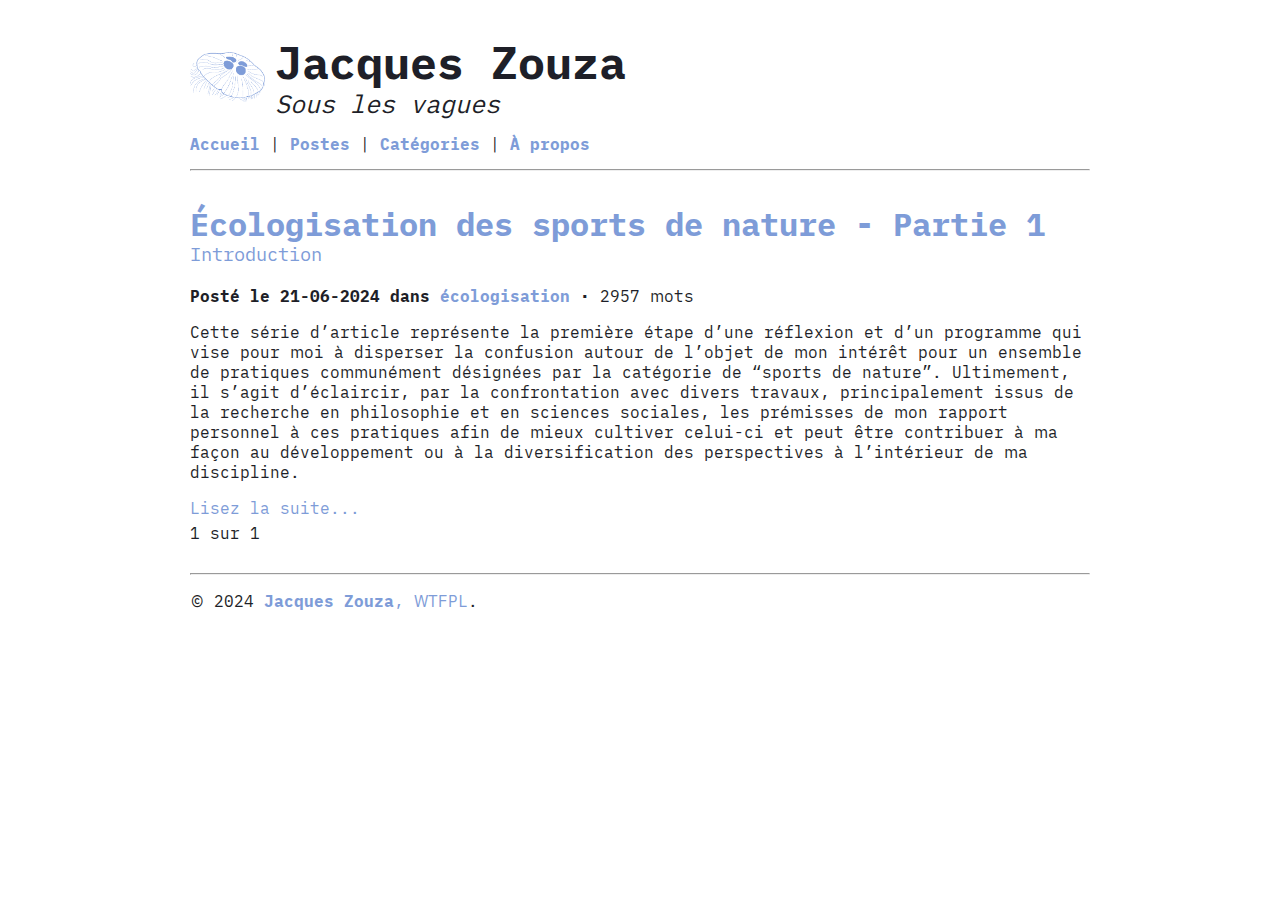
<file: index.html>
<!DOCTYPE html>
<html lang="en">
  <head>
	<meta name="generator" content="Hugo 0.121.2">
  <meta charset="utf-8" />
  <meta name="viewport" content="width=device-width, initial-scale=1" />
  <meta
    name="description"
    content=""
  />
  
    
      <title>Jacques Zouza</title>
    
  
  <link rel="stylesheet" href="/css/reset.css"/>
  <link rel="stylesheet" href="/css/font.css"/>
  <link rel="stylesheet" href="/css/smigle.css"/>
  
  <link rel="apple-touch-icon" sizes="180x180" href="/apple-touch-icon.png">
  <link rel="icon" type="image/png" sizes="32x32" href="/favicon-32x32.png">
  <link rel="icon" type="image/png" sizes="16x16" href="/favicon-16x16.png">
  <link rel="manifest" href="/site.webmanifest">
  <link rel="mask-icon" href="/safari-pinned-tab.svg" color="#5bbad5">
  <meta name="msapplication-TileColor" content="#da532c">
  <meta name="theme-color" content="#ffffff">
</head>

  <body>
    <div id="root">
      <header>
  <div id="brand">
    <a class="icon-link" href="https://zouzizizouza.github.io/">
      <img
        class="icon"
        src="/images/header-logo.png"
      />
    </a>
    <div class="text">
      <a href="https://zouzizizouza.github.io/"><h1>Jacques Zouza</h1></a>
      <h3>Sous les vagues</h3>
    </div>
  </div>
  <nav>
    
      
        
        <a href="/"><b>Accueil</b></a>
      
         | 
        <a href="/postes/"><b>Postes</b></a>
      
         | 
        <a href="/categories/"><b>Catégories</b></a>
      
         | 
        <a href="/%C3%A0-propos/"><b>À propos</b></a>
      
    
  </nav>
  <hr />
</header>

      <div id="content">
        
	<main>
		
		
			<article class="summary">
  <a href="https://zouzizizouza.github.io/postes/ecologisation-des-sports-de-nature-part1/">
    <h1 class="title">Écologisation des sports de nature - Partie 1</h1>
    <h3 class="subtitle">Introduction</h3>
  </a>
  









  


<div class="post-meta">
  <strong>
    <span>Posté le</span>
    <time>21-06-2024</time>
    <span>dans</span>
    
      <a href="/categories/%C3%A9cologisation">écologisation</a>
  </strong>
 <span> • 2957 mots</span>
  
</div>

  <div class="content">
    <p>Cette série d&rsquo;article représente la première étape d&rsquo;une réflexion et d&rsquo;un programme qui vise pour moi à disperser la confusion autour de l&rsquo;objet de mon intérêt pour un ensemble de pratiques communément désignées par la catégorie de &ldquo;sports de nature&rdquo;. Ultimement, il s&rsquo;agit d&rsquo;éclaircir, par la confrontation avec divers travaux, principalement issus de la recherche en philosophie et en sciences sociales, les prémisses de mon rapport personnel à ces pratiques afin de mieux cultiver celui-ci et peut être contribuer à ma façon au développement ou à la diversification des perspectives à l&rsquo;intérieur de ma discipline.</p>
    
      <a href="https://zouzizizouza.github.io/postes/ecologisation-des-sports-de-nature-part1/">Lisez la suite...</a>
    
  </div>
</article>

		
		<div>
  
  1 sur 1
  
</div>

	</main>

      </div>
      <footer>
  <hr />
  
  <p class="copyright">
    © 2024
    <a href="mailto:jacques-zouza@protonmail.com"><strong>Jacques Zouza</strong>,</a>
    <a href="http://www.wtfpl.net/">WTFPL</a>.
  </p>
</footer>

    </div>
  </body>
</html>
</file>
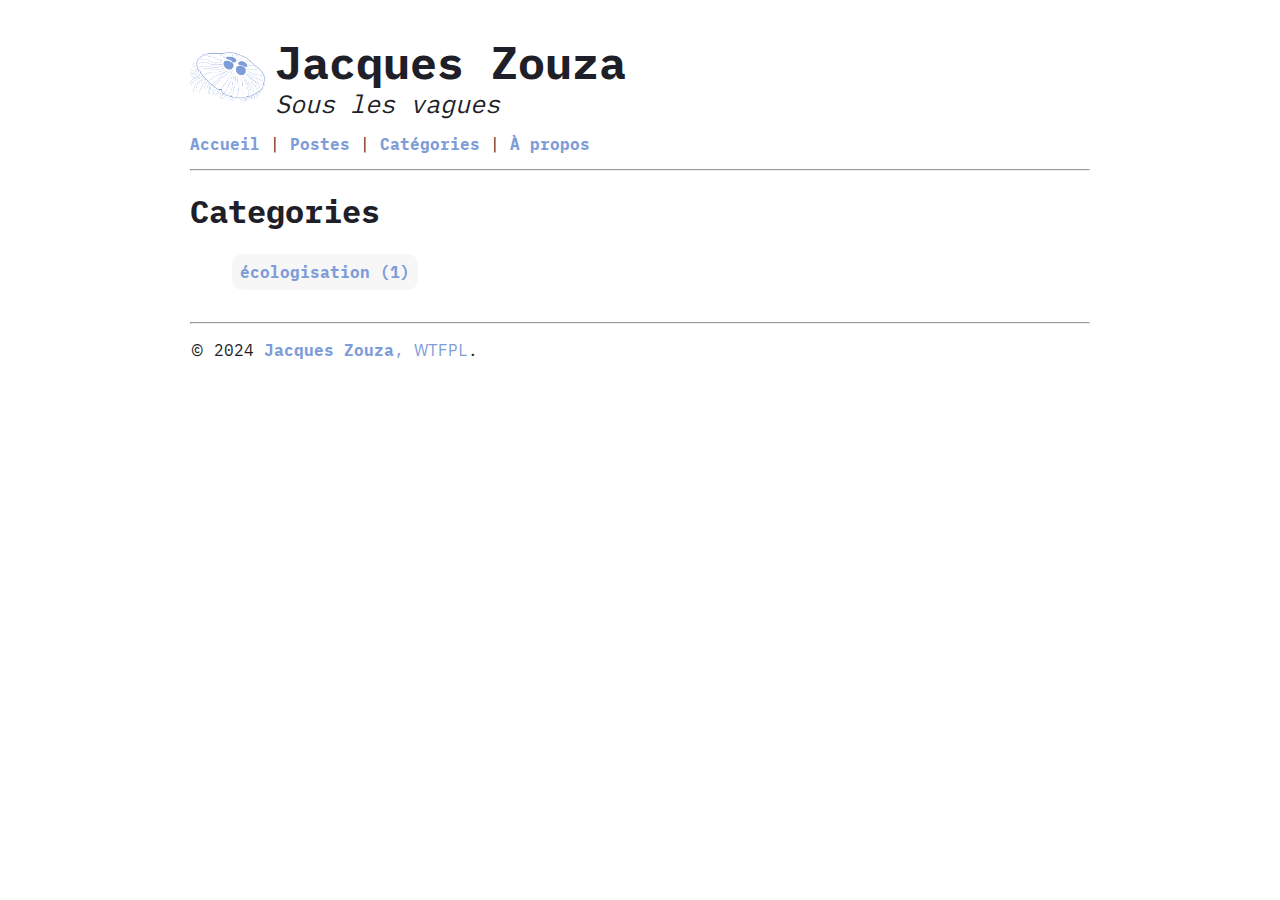
<file: categories/index.html>
<!DOCTYPE html>
<html lang="en">
  <head>
  <meta charset="utf-8" />
  <meta name="viewport" content="width=device-width, initial-scale=1" />
  <meta
    name="description"
    content=""
  />
  
    
      <title>Categories | Jacques Zouza</title>
    
  
  <link rel="stylesheet" href="/css/reset.css"/>
  <link rel="stylesheet" href="/css/font.css"/>
  <link rel="stylesheet" href="/css/smigle.css"/>
  
  <link rel="apple-touch-icon" sizes="180x180" href="/apple-touch-icon.png">
  <link rel="icon" type="image/png" sizes="32x32" href="/favicon-32x32.png">
  <link rel="icon" type="image/png" sizes="16x16" href="/favicon-16x16.png">
  <link rel="manifest" href="/site.webmanifest">
  <link rel="mask-icon" href="/safari-pinned-tab.svg" color="#5bbad5">
  <meta name="msapplication-TileColor" content="#da532c">
  <meta name="theme-color" content="#ffffff">
</head>

  <body>
    <div id="root">
      <header>
  <div id="brand">
    <a class="icon-link" href="https://zouzizizouza.github.io/">
      <img
        class="icon"
        src="/images/header-logo.png"
      />
    </a>
    <div class="text">
      <a href="https://zouzizizouza.github.io/"><h1>Jacques Zouza</h1></a>
      <h3>Sous les vagues</h3>
    </div>
  </div>
  <nav>
    
      
        
        <a href="/"><b>Accueil</b></a>
      
         | 
        <a href="/postes/"><b>Postes</b></a>
      
         | 
        <a href="/categories/"><b>Catégories</b></a>
      
         | 
        <a href="/%C3%A0-propos/"><b>À propos</b></a>
      
    
  </nav>
  <hr />
</header>

      <div id="content">
        
  <main id="terms">
  
<h1>Categories</h1>
<ul id="terms">
  
    
      <li class="term">
        <a
          href="/categories/%C3%A9cologisation"
        >
          <span>écologisation</span>
          <span> (1)</span>
        </a>
      </li>
    
  
</ul>

  </main>

      </div>
      <footer>
  <hr />
  
  <p class="copyright">
    © 2024
    <a href="mailto:jacques-zouza@protonmail.com"><strong>Jacques Zouza</strong>,</a>
    <a href="http://www.wtfpl.net/">WTFPL</a>.
  </p>
</footer>

    </div>
  </body>
</html>
</file>
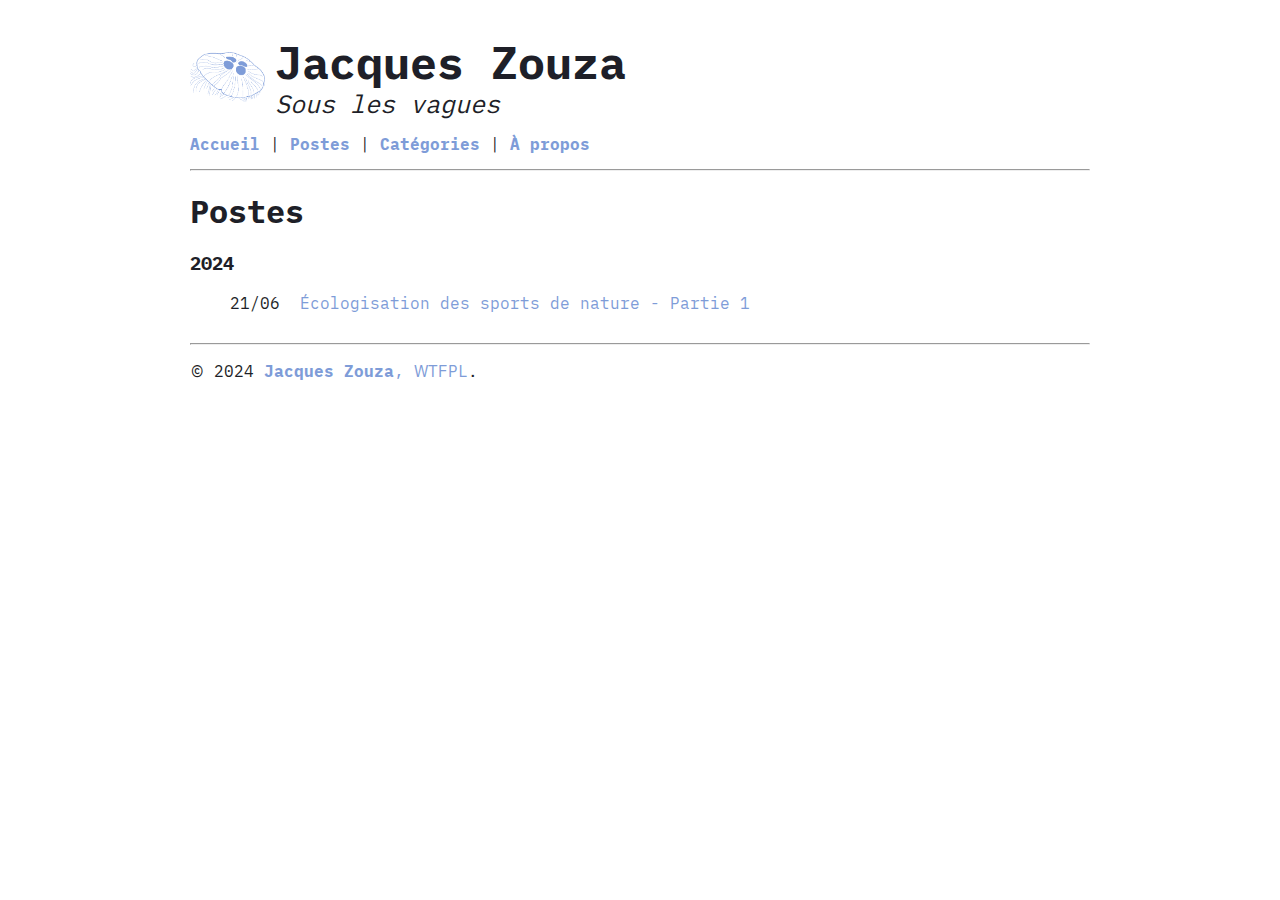
<file: postes/index.html>
<!DOCTYPE html>
<html lang="en">
  <head>
  <meta charset="utf-8" />
  <meta name="viewport" content="width=device-width, initial-scale=1" />
  <meta
    name="description"
    content=""
  />
  
    
      <title>Postes | Jacques Zouza</title>
    
  
  <link rel="stylesheet" href="/css/reset.css"/>
  <link rel="stylesheet" href="/css/font.css"/>
  <link rel="stylesheet" href="/css/smigle.css"/>
  
  <link rel="apple-touch-icon" sizes="180x180" href="/apple-touch-icon.png">
  <link rel="icon" type="image/png" sizes="32x32" href="/favicon-32x32.png">
  <link rel="icon" type="image/png" sizes="16x16" href="/favicon-16x16.png">
  <link rel="manifest" href="/site.webmanifest">
  <link rel="mask-icon" href="/safari-pinned-tab.svg" color="#5bbad5">
  <meta name="msapplication-TileColor" content="#da532c">
  <meta name="theme-color" content="#ffffff">
</head>

  <body>
    <div id="root">
      <header>
  <div id="brand">
    <a class="icon-link" href="https://zouzizizouza.github.io/">
      <img
        class="icon"
        src="/images/header-logo.png"
      />
    </a>
    <div class="text">
      <a href="https://zouzizizouza.github.io/"><h1>Jacques Zouza</h1></a>
      <h3>Sous les vagues</h3>
    </div>
  </div>
  <nav>
    
      
        
        <a href="/"><b>Accueil</b></a>
      
         | 
        <a href="/postes/"><b>Postes</b></a>
      
         | 
        <a href="/categories/"><b>Catégories</b></a>
      
         | 
        <a href="/%C3%A0-propos/"><b>À propos</b></a>
      
    
  </nav>
  <hr />
</header>

      <div id="content">
        
  <main id="archive">
    <h1>Postes</h1>
    
  <h3>2024</h3>
  <ul id="postsByDate">
    
      <li>
        <div class="date">
          21/06
        </div>
        <div class="title">
          <a href="/postes/ecologisation-des-sports-de-nature-part1/">Écologisation des sports de nature - Partie 1</a>
        </div>
      </li>
    
  </ul>


  </main>

      </div>
      <footer>
  <hr />
  
  <p class="copyright">
    © 2024
    <a href="mailto:jacques-zouza@protonmail.com"><strong>Jacques Zouza</strong>,</a>
    <a href="http://www.wtfpl.net/">WTFPL</a>.
  </p>
</footer>

    </div>
  </body>
</html>
</file>
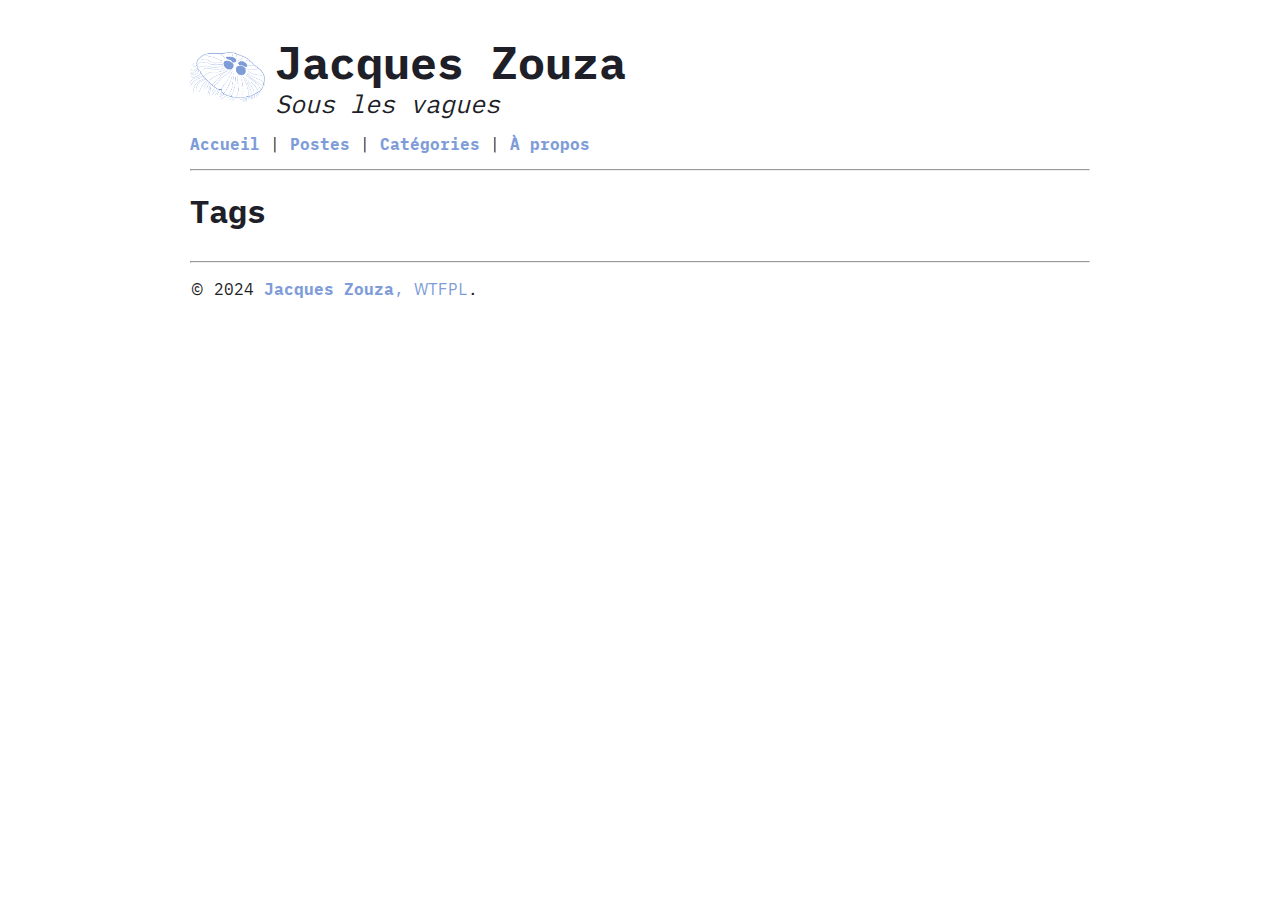
<file: tags/index.html>
<!DOCTYPE html>
<html lang="en">
  <head>
  <meta charset="utf-8" />
  <meta name="viewport" content="width=device-width, initial-scale=1" />
  <meta
    name="description"
    content=""
  />
  
    
      <title>Tags | Jacques Zouza</title>
    
  
  <link rel="stylesheet" href="/css/reset.css"/>
  <link rel="stylesheet" href="/css/font.css"/>
  <link rel="stylesheet" href="/css/smigle.css"/>
  
  <link rel="apple-touch-icon" sizes="180x180" href="/apple-touch-icon.png">
  <link rel="icon" type="image/png" sizes="32x32" href="/favicon-32x32.png">
  <link rel="icon" type="image/png" sizes="16x16" href="/favicon-16x16.png">
  <link rel="manifest" href="/site.webmanifest">
  <link rel="mask-icon" href="/safari-pinned-tab.svg" color="#5bbad5">
  <meta name="msapplication-TileColor" content="#da532c">
  <meta name="theme-color" content="#ffffff">
</head>

  <body>
    <div id="root">
      <header>
  <div id="brand">
    <a class="icon-link" href="https://zouzizizouza.github.io/">
      <img
        class="icon"
        src="/images/header-logo.png"
      />
    </a>
    <div class="text">
      <a href="https://zouzizizouza.github.io/"><h1>Jacques Zouza</h1></a>
      <h3>Sous les vagues</h3>
    </div>
  </div>
  <nav>
    
      
        
        <a href="/"><b>Accueil</b></a>
      
         | 
        <a href="/postes/"><b>Postes</b></a>
      
         | 
        <a href="/categories/"><b>Catégories</b></a>
      
         | 
        <a href="/%C3%A0-propos/"><b>À propos</b></a>
      
    
  </nav>
  <hr />
</header>

      <div id="content">
        
  <main id="terms">
  
<h1>Tags</h1>
<ul id="terms">
  
</ul>

  </main>

      </div>
      <footer>
  <hr />
  
  <p class="copyright">
    © 2024
    <a href="mailto:jacques-zouza@protonmail.com"><strong>Jacques Zouza</strong>,</a>
    <a href="http://www.wtfpl.net/">WTFPL</a>.
  </p>
</footer>

    </div>
  </body>
</html>
</file>
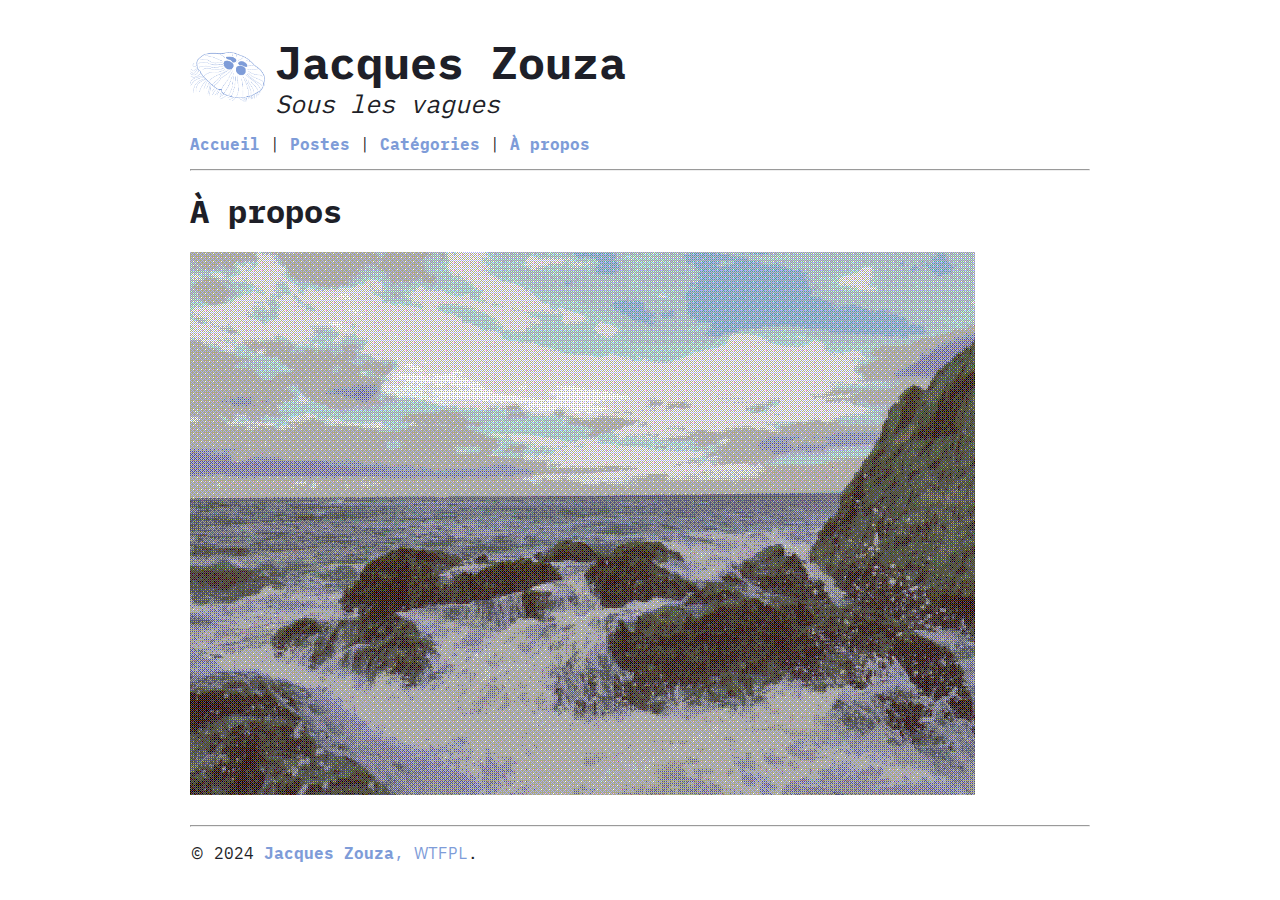
<file: à-propos/index.html>
<!DOCTYPE html>
<html lang="en">
  <head>
  <meta charset="utf-8" />
  <meta name="viewport" content="width=device-width, initial-scale=1" />
  <meta
    name="description"
    content=""
  />
  
    
      <title>À propos | Jacques Zouza</title>
    
  
  <link rel="stylesheet" href="/css/reset.css"/>
  <link rel="stylesheet" href="/css/font.css"/>
  <link rel="stylesheet" href="/css/smigle.css"/>
  
  <link rel="apple-touch-icon" sizes="180x180" href="/apple-touch-icon.png">
  <link rel="icon" type="image/png" sizes="32x32" href="/favicon-32x32.png">
  <link rel="icon" type="image/png" sizes="16x16" href="/favicon-16x16.png">
  <link rel="manifest" href="/site.webmanifest">
  <link rel="mask-icon" href="/safari-pinned-tab.svg" color="#5bbad5">
  <meta name="msapplication-TileColor" content="#da532c">
  <meta name="theme-color" content="#ffffff">
</head>

  <body>
    <div id="root">
      <header>
  <div id="brand">
    <a class="icon-link" href="https://zouzizizouza.github.io/">
      <img
        class="icon"
        src="/images/header-logo.png"
      />
    </a>
    <div class="text">
      <a href="https://zouzizizouza.github.io/"><h1>Jacques Zouza</h1></a>
      <h3>Sous les vagues</h3>
    </div>
  </div>
  <nav>
    
      
        
        <a href="/"><b>Accueil</b></a>
      
         | 
        <a href="/postes/"><b>Postes</b></a>
      
         | 
        <a href="/categories/"><b>Catégories</b></a>
      
         | 
        <a href="/%C3%A0-propos/"><b>À propos</b></a>
      
    
  </nav>
  <hr />
</header>

      <div id="content">
        
	<main>
    <h1>À propos</h1>
    <figure><img src="/postes/img/sea.jpg"/>
</figure>


	</main>

      </div>
      <footer>
  <hr />
  
  <p class="copyright">
    © 2024
    <a href="mailto:jacques-zouza@protonmail.com"><strong>Jacques Zouza</strong>,</a>
    <a href="http://www.wtfpl.net/">WTFPL</a>.
  </p>
</footer>

    </div>
  </body>
</html>
</file>
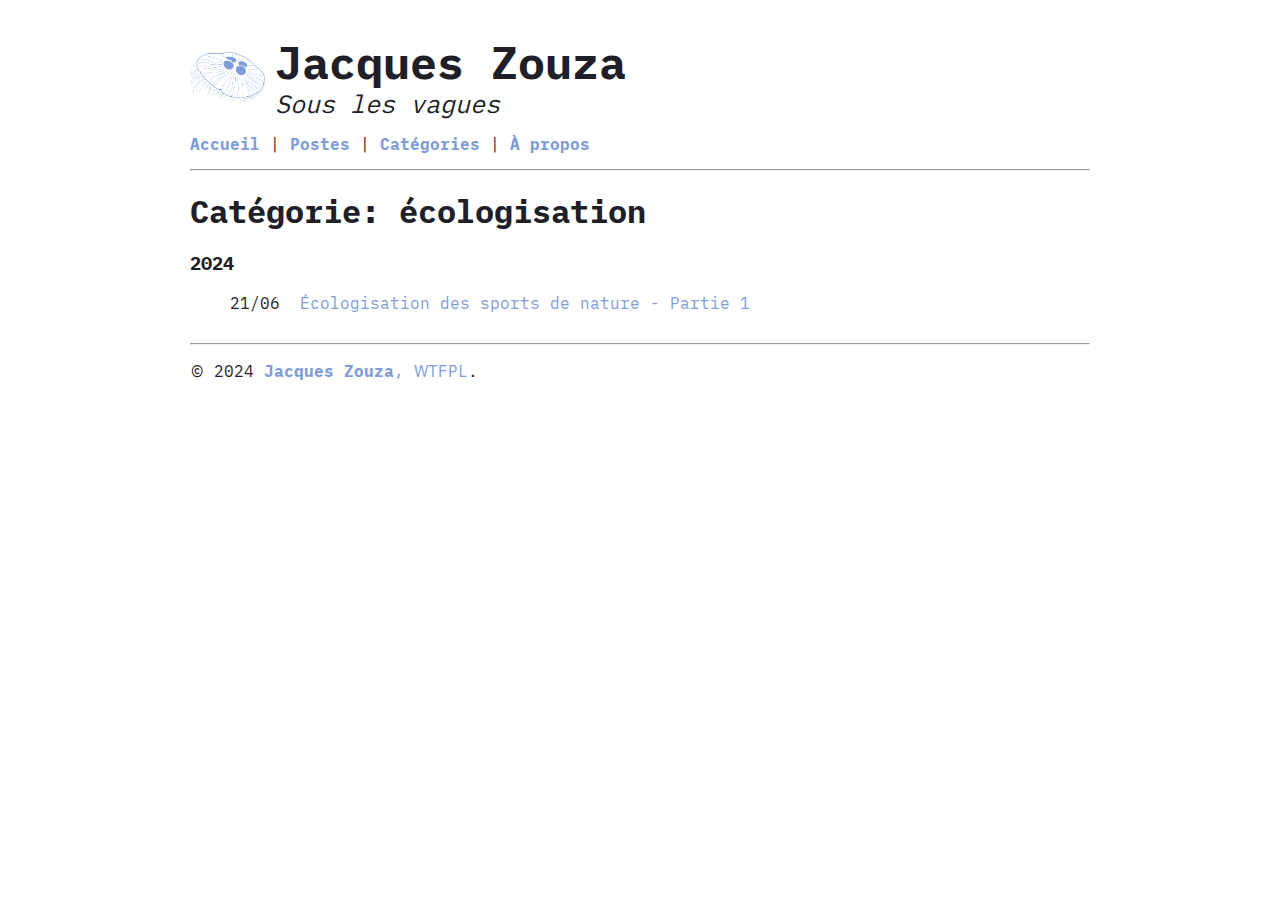
<file: categories/écologisation/index.html>
<!DOCTYPE html>
<html lang="en">
  <head>
  <meta charset="utf-8" />
  <meta name="viewport" content="width=device-width, initial-scale=1" />
  <meta
    name="description"
    content=""
  />
  
    
      <title>écologisation | Jacques Zouza</title>
    
  
  <link rel="stylesheet" href="/css/reset.css"/>
  <link rel="stylesheet" href="/css/font.css"/>
  <link rel="stylesheet" href="/css/smigle.css"/>
  
  <link rel="apple-touch-icon" sizes="180x180" href="/apple-touch-icon.png">
  <link rel="icon" type="image/png" sizes="32x32" href="/favicon-32x32.png">
  <link rel="icon" type="image/png" sizes="16x16" href="/favicon-16x16.png">
  <link rel="manifest" href="/site.webmanifest">
  <link rel="mask-icon" href="/safari-pinned-tab.svg" color="#5bbad5">
  <meta name="msapplication-TileColor" content="#da532c">
  <meta name="theme-color" content="#ffffff">
</head>

  <body>
    <div id="root">
      <header>
  <div id="brand">
    <a class="icon-link" href="https://zouzizizouza.github.io/">
      <img
        class="icon"
        src="/images/header-logo.png"
      />
    </a>
    <div class="text">
      <a href="https://zouzizizouza.github.io/"><h1>Jacques Zouza</h1></a>
      <h3>Sous les vagues</h3>
    </div>
  </div>
  <nav>
    
      
        
        <a href="/"><b>Accueil</b></a>
      
         | 
        <a href="/postes/"><b>Postes</b></a>
      
         | 
        <a href="/categories/"><b>Catégories</b></a>
      
         | 
        <a href="/%C3%A0-propos/"><b>À propos</b></a>
      
    
  </nav>
  <hr />
</header>

      <div id="content">
        
  <main id="categories">
    <h1>Catégorie: écologisation</h1>
    
  <h3>2024</h3>
  <ul id="postsByDate">
    
      <li>
        <div class="date">
          21/06
        </div>
        <div class="title">
          <a href="/postes/ecologisation-des-sports-de-nature-part1/">Écologisation des sports de nature - Partie 1</a>
        </div>
      </li>
    
  </ul>


  </main>

      </div>
      <footer>
  <hr />
  
  <p class="copyright">
    © 2024
    <a href="mailto:jacques-zouza@protonmail.com"><strong>Jacques Zouza</strong>,</a>
    <a href="http://www.wtfpl.net/">WTFPL</a>.
  </p>
</footer>

    </div>
  </body>
</html>
</file>
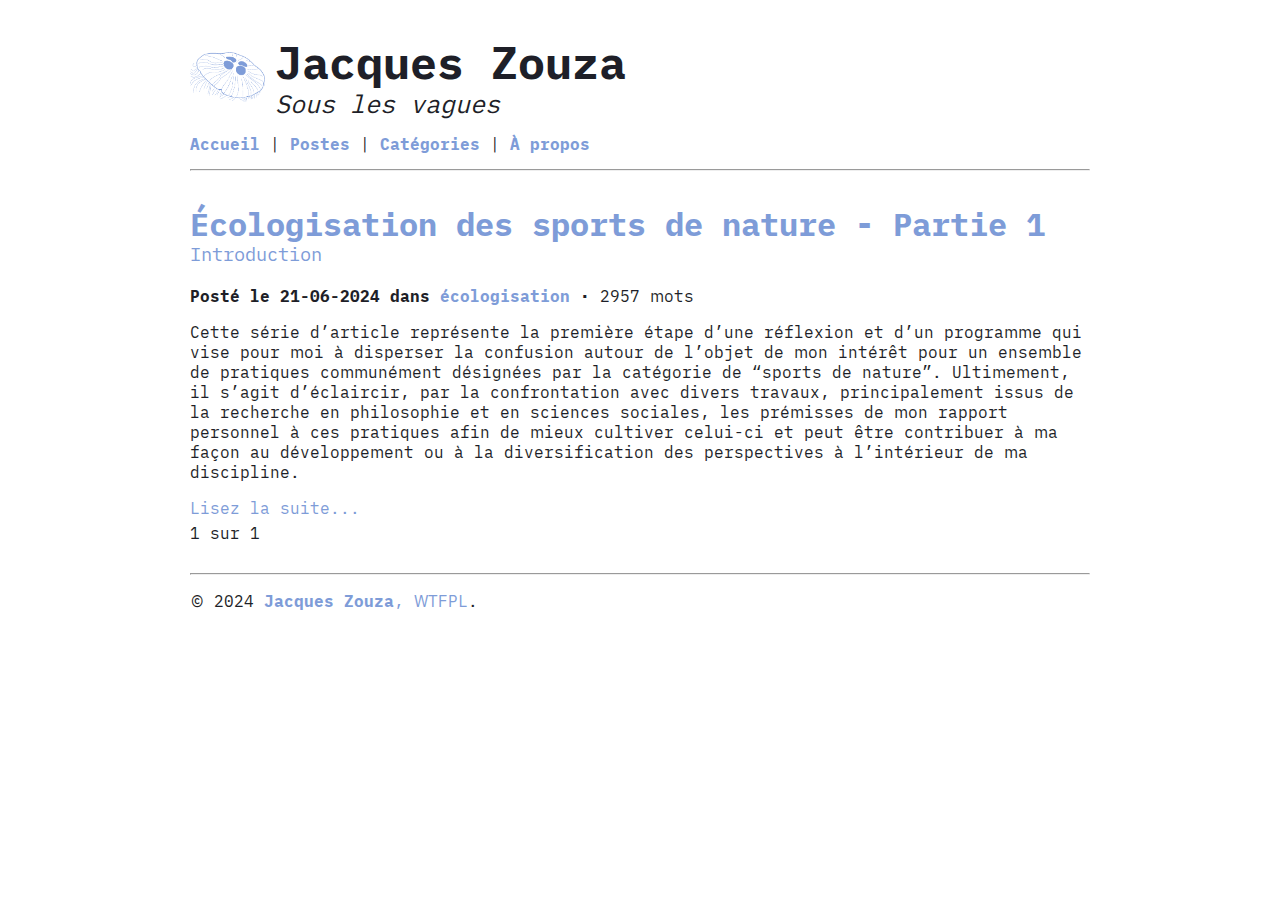
<file: page/1/index.html>
<!DOCTYPE html>
<html lang="fr">
  <head>
    <title>https://zouzizizouza.github.io/</title>
    <link rel="canonical" href="https://zouzizizouza.github.io/">
    <meta name="robots" content="noindex">
    <meta charset="utf-8">
    <meta http-equiv="refresh" content="0; url=https://zouzizizouza.github.io/">
  </head>
</html>
</file>
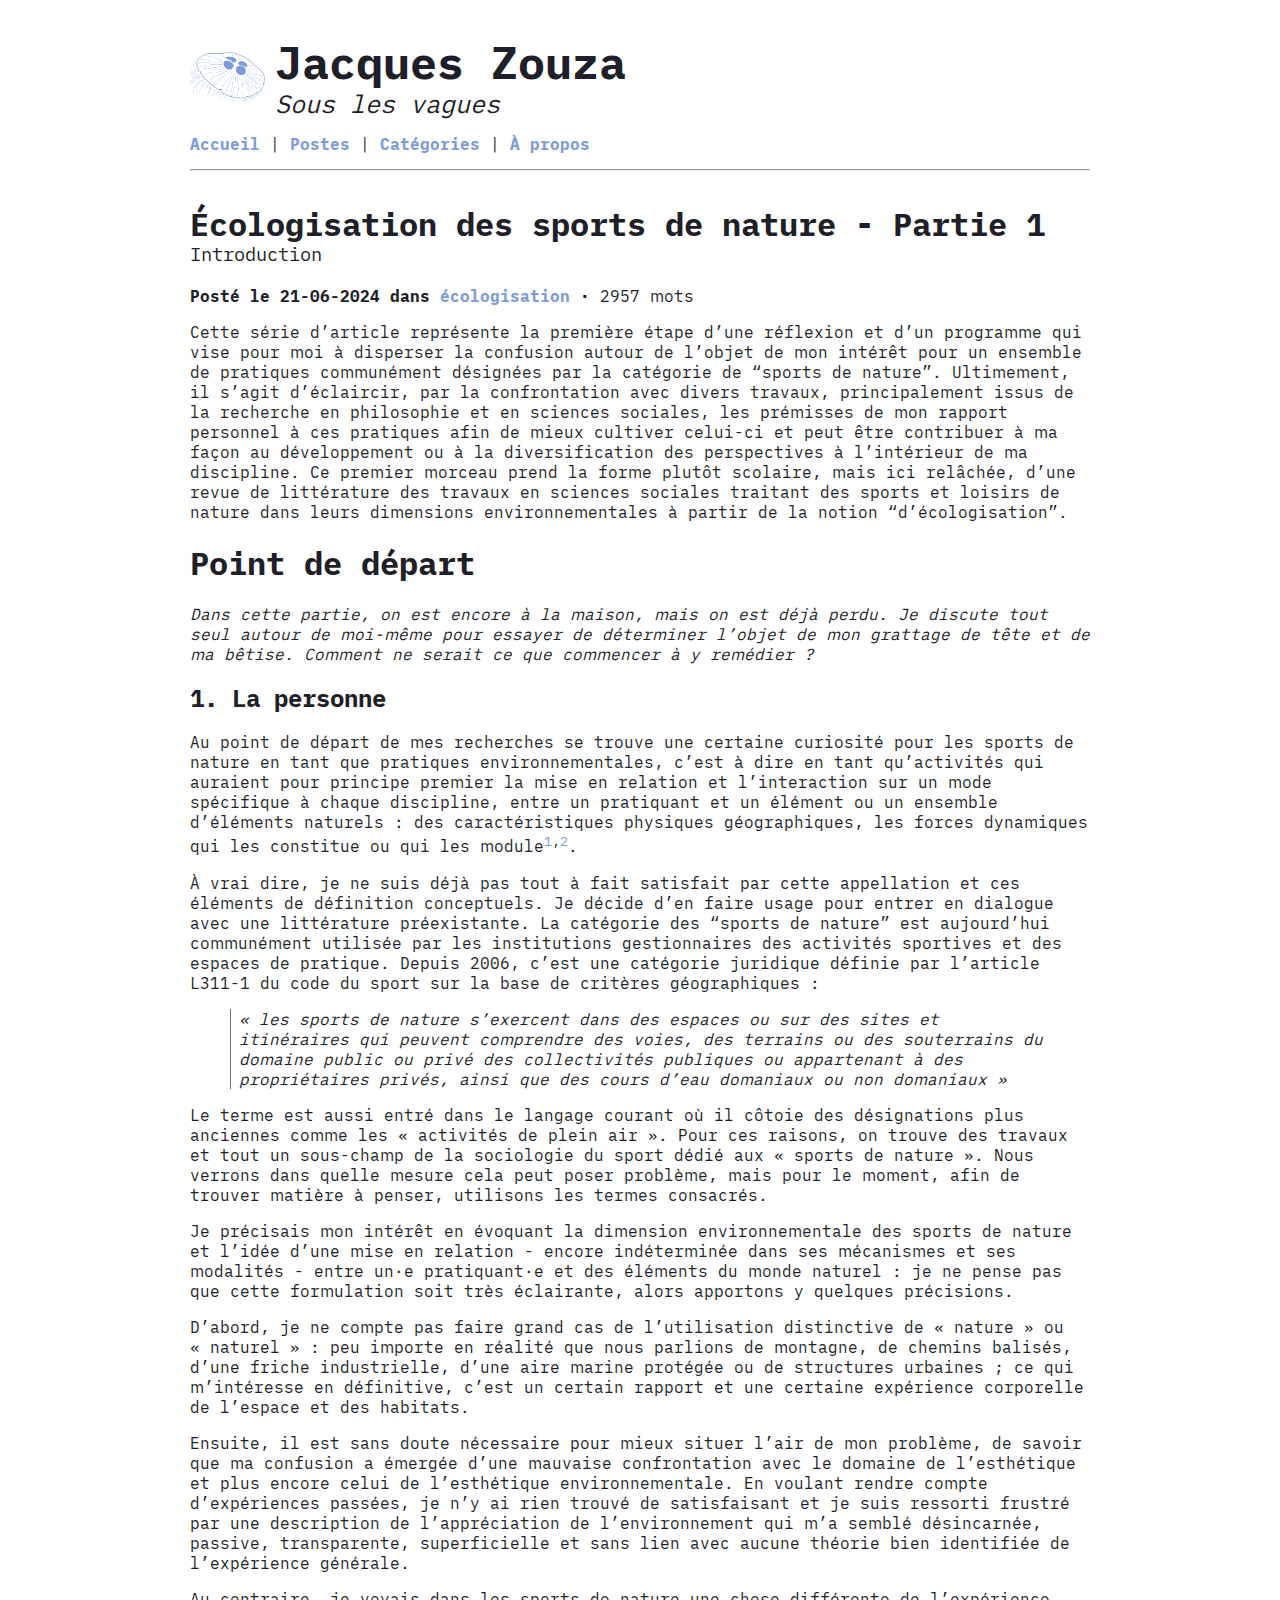
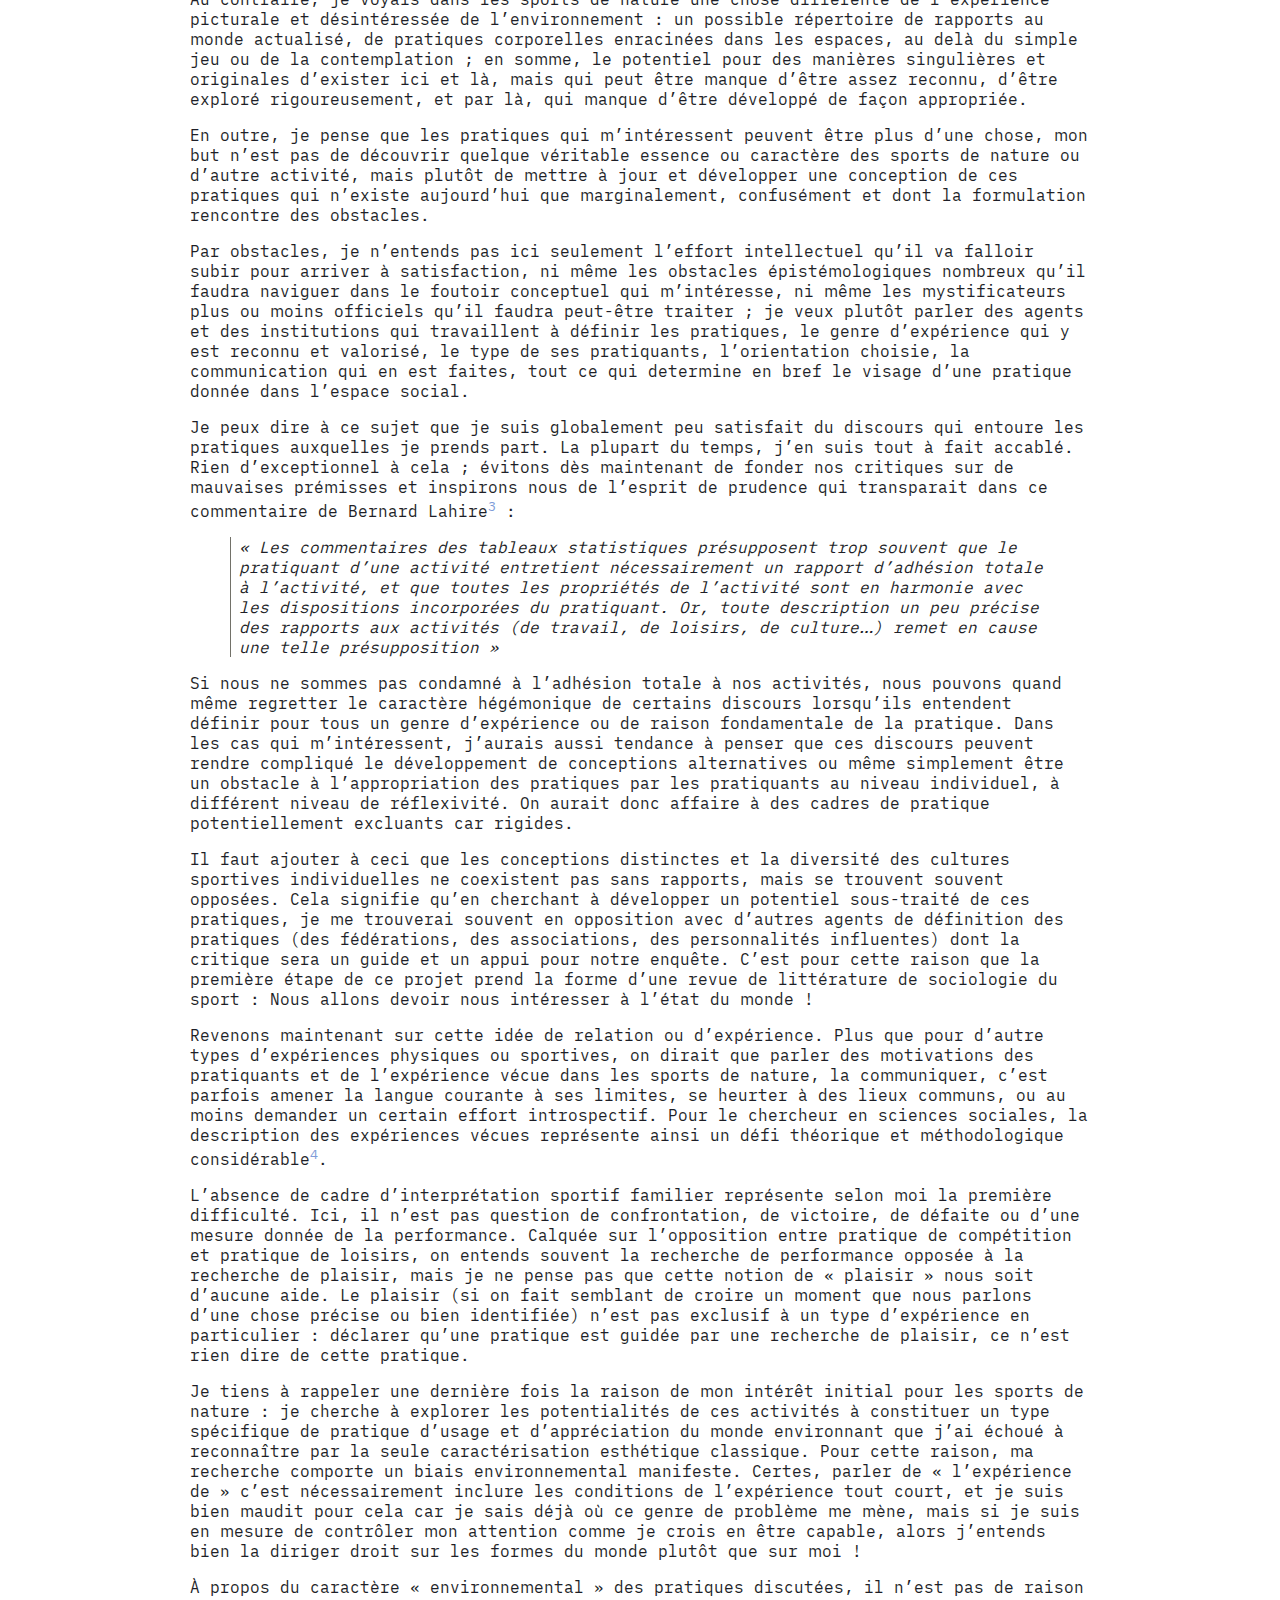
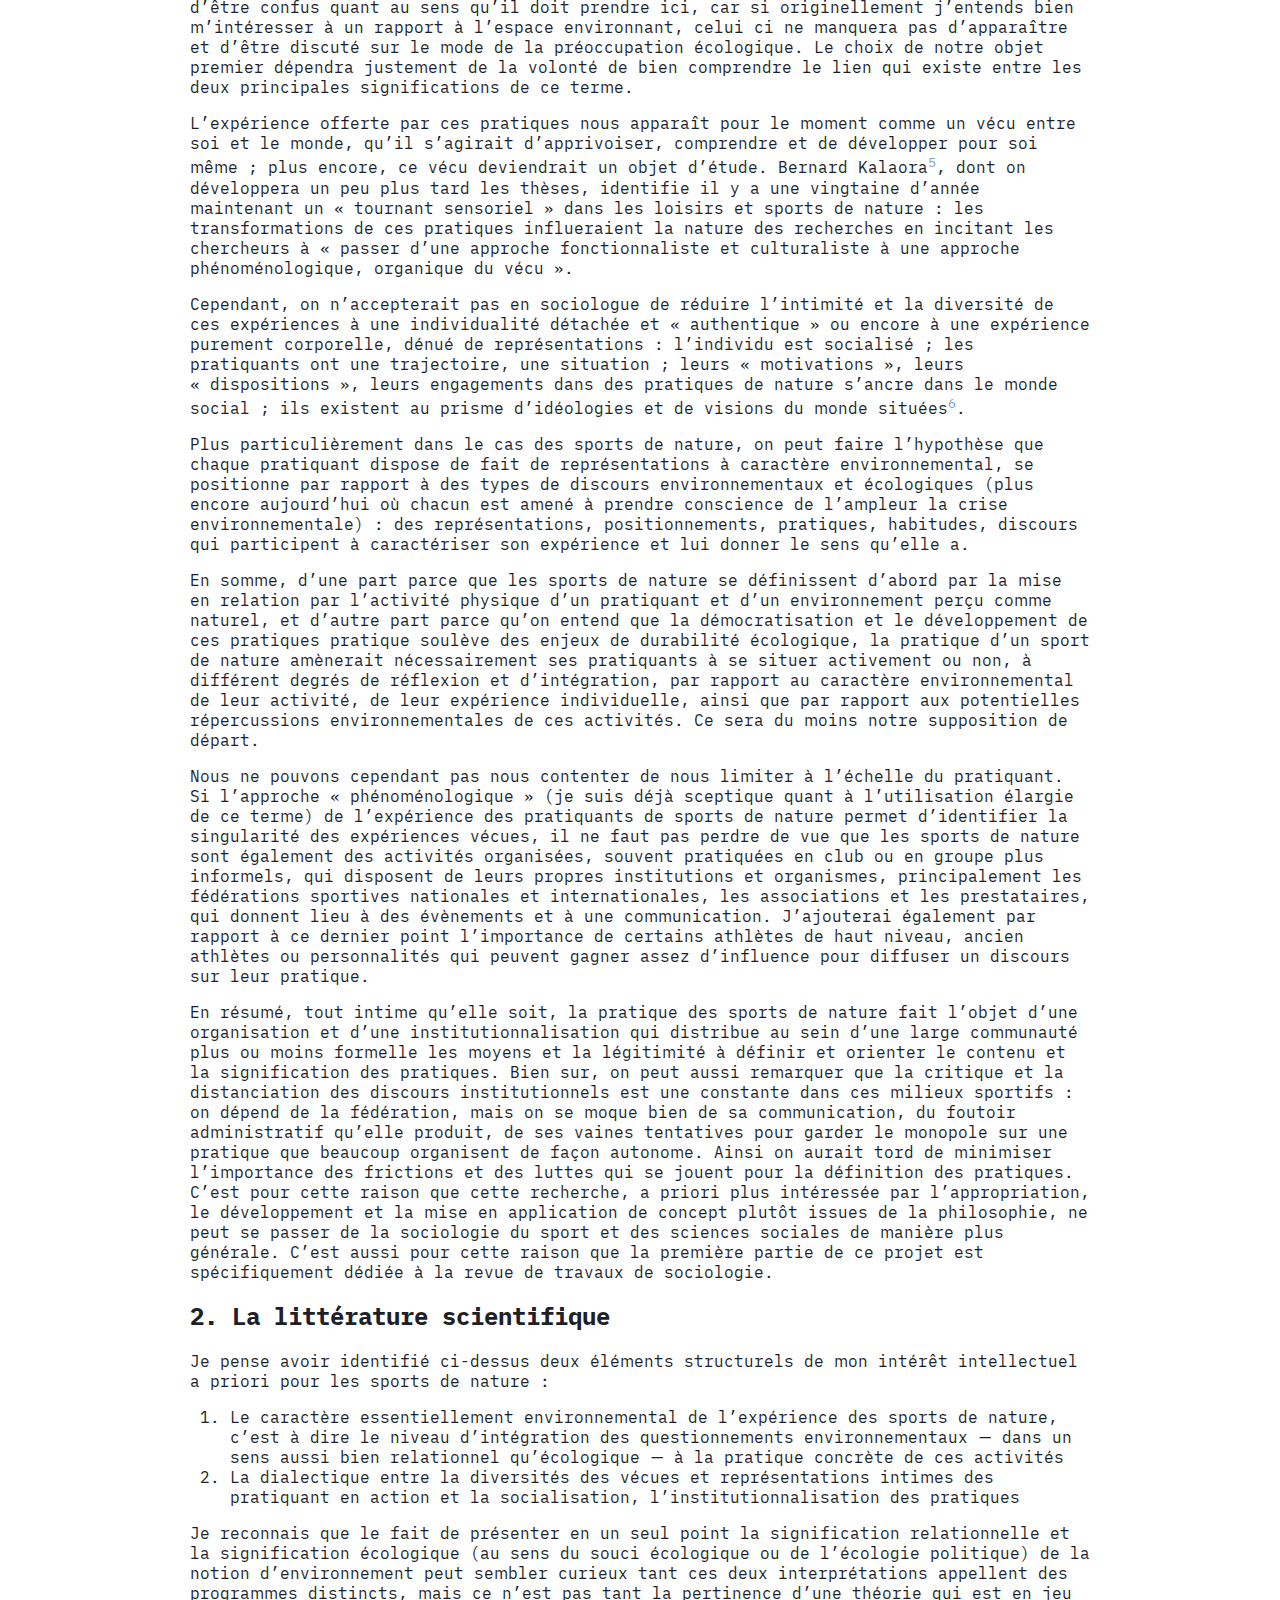
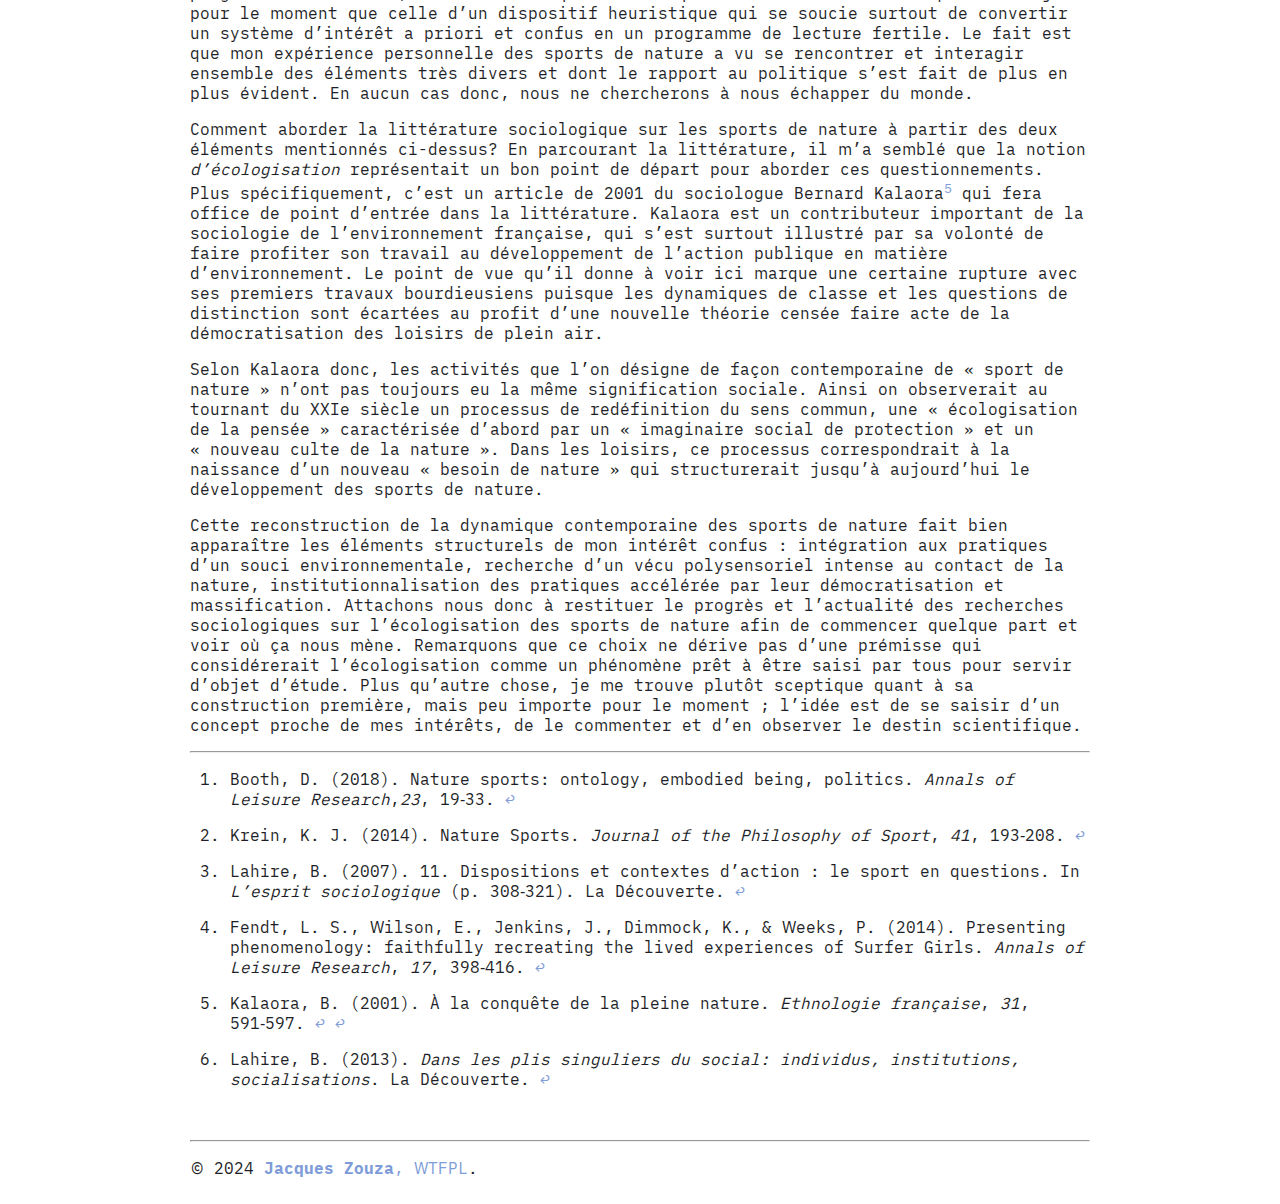
<file: postes/ecologisation-des-sports-de-nature-part1/index.html>
<!DOCTYPE html>
<html lang="en">
  <head>
  <meta charset="utf-8" />
  <meta name="viewport" content="width=device-width, initial-scale=1" />
  <meta
    name="description"
    content=""
  />
  
    
      <title>Écologisation des sports de nature - Partie 1 | Jacques Zouza</title>
    
  
  <link rel="stylesheet" href="/css/reset.css"/>
  <link rel="stylesheet" href="/css/font.css"/>
  <link rel="stylesheet" href="/css/smigle.css"/>
  
  <link rel="apple-touch-icon" sizes="180x180" href="/apple-touch-icon.png">
  <link rel="icon" type="image/png" sizes="32x32" href="/favicon-32x32.png">
  <link rel="icon" type="image/png" sizes="16x16" href="/favicon-16x16.png">
  <link rel="manifest" href="/site.webmanifest">
  <link rel="mask-icon" href="/safari-pinned-tab.svg" color="#5bbad5">
  <meta name="msapplication-TileColor" content="#da532c">
  <meta name="theme-color" content="#ffffff">
</head>

  <body>
    <div id="root">
      <header>
  <div id="brand">
    <a class="icon-link" href="https://zouzizizouza.github.io/">
      <img
        class="icon"
        src="/images/header-logo.png"
      />
    </a>
    <div class="text">
      <a href="https://zouzizizouza.github.io/"><h1>Jacques Zouza</h1></a>
      <h3>Sous les vagues</h3>
    </div>
  </div>
  <nav>
    
      
        
        <a href="/"><b>Accueil</b></a>
      
         | 
        <a href="/postes/"><b>Postes</b></a>
      
         | 
        <a href="/categories/"><b>Catégories</b></a>
      
         | 
        <a href="/%C3%A0-propos/"><b>À propos</b></a>
      
    
  </nav>
  <hr />
</header>

      <div id="content">
        
  <main>
    <article>
      <h1 class="title">Écologisation des sports de nature - Partie 1</h1>
      <h3 class="subtitle">Introduction</h3>
      <div class="post-meta">
  <strong>
    <span>Posté le</span>
    <time>21-06-2024</time>
    <span>dans</span>
    
      <a href="/categories/%C3%A9cologisation">écologisation</a>
  </strong>
  <span> • 2957 mots</span>
  
  
</div>

      <div class="content"><p>Cette série d&rsquo;article représente la première étape d&rsquo;une réflexion et d&rsquo;un programme qui vise pour moi à disperser la confusion autour de l&rsquo;objet de mon intérêt pour un ensemble de pratiques communément désignées par la catégorie de &ldquo;sports de nature&rdquo;. Ultimement, il s&rsquo;agit d&rsquo;éclaircir, par la confrontation avec divers travaux, principalement issus de la recherche en philosophie et en sciences sociales, les prémisses de mon rapport personnel à ces pratiques afin de mieux cultiver celui-ci et peut être contribuer à ma façon au développement ou à la diversification des perspectives à l&rsquo;intérieur de ma discipline. Ce premier morceau prend la forme plutôt scolaire, mais ici relâchée, d&rsquo;une revue de littérature des travaux en sciences sociales traitant des sports et loisirs de nature dans leurs dimensions environnementales à partir de la notion &ldquo;d&rsquo;écologisation&rdquo;.</p>
<h1 id="point-de-départ">Point de départ</h1>
<p><em>Dans cette partie, on est encore à la maison, mais on est déjà perdu. Je discute tout seul autour de moi-même pour essayer de déterminer l&rsquo;objet de mon grattage de tête et de ma bêtise. Comment ne serait ce que commencer à y remédier ?</em></p>
<h2 id="1-la-personne">1. La personne</h2>
<p>Au point de départ de mes recherches se trouve une certaine curiosité pour les sports de nature en tant que pratiques environnementales, c’est à dire en tant qu’activités qui auraient pour principe premier la mise en relation et l&rsquo;interaction sur un mode spécifique à chaque discipline, entre un pratiquant et un élément ou un ensemble d’éléments naturels : des caractéristiques physiques géographiques, les forces dynamiques qui les constitue ou qui les module<sup id="fnref:1"><a href="#fn:1" class="footnote-ref" role="doc-noteref">1</a></sup><sup>,</sup><sup id="fnref:2"><a href="#fn:2" class="footnote-ref" role="doc-noteref">2</a></sup>.</p>
<p>À vrai dire, je ne suis déjà pas tout à fait satisfait par cette appellation et ces éléments de définition conceptuels. Je décide d&rsquo;en faire usage pour entrer en dialogue avec une littérature préexistante. La catégorie des &ldquo;sports de nature&rdquo; est aujourd&rsquo;hui communément utilisée par les institutions gestionnaires des activités sportives et des espaces de pratique. Depuis 2006, c&rsquo;est une catégorie juridique définie par l&rsquo;article L311-1 du code du sport sur la base de critères géographiques :</p>
<blockquote>
<p>« les sports de nature s’exercent dans des espaces ou sur des sites et itinéraires qui peuvent comprendre des voies, des terrains ou des souterrains du domaine public ou privé des collectivités publiques ou appartenant à des propriétaires privés, ainsi que des cours d’eau domaniaux ou non domaniaux »</p>
</blockquote>
<p>Le terme est aussi entré dans le langage courant où il côtoie des désignations plus anciennes comme les « activités de plein air ». Pour ces raisons, on trouve des travaux et tout un sous-champ de la sociologie du sport dédié aux « sports de nature ». Nous verrons dans quelle mesure cela peut poser problème, mais pour le moment, afin de trouver matière à penser, utilisons les termes consacrés.</p>
<p>Je précisais mon intérêt en évoquant la dimension environnementale des sports de nature et l&rsquo;idée d&rsquo;une mise en relation - encore indéterminée dans ses mécanismes et ses modalités - entre un·e pratiquant·e et des éléments du monde naturel : je ne pense pas que cette formulation soit très éclairante, alors apportons y quelques précisions.</p>
<p>D&rsquo;abord, je ne compte pas faire grand cas de l&rsquo;utilisation distinctive de « nature » ou « naturel » : peu importe en réalité que nous parlions de montagne, de chemins balisés, d&rsquo;une friche industrielle, d&rsquo;une aire marine protégée ou de structures urbaines ; ce qui m&rsquo;intéresse en définitive, c&rsquo;est un certain rapport et une certaine expérience corporelle de l&rsquo;espace et des habitats.</p>
<p>Ensuite, il est sans doute nécessaire pour mieux situer l&rsquo;air de mon problème, de savoir que ma confusion a émergée d&rsquo;une mauvaise confrontation avec le domaine de l&rsquo;esthétique et plus encore celui de l&rsquo;esthétique environnementale. En voulant rendre compte d&rsquo;expériences passées, je n&rsquo;y ai rien trouvé de satisfaisant et je suis ressorti frustré par une description de l&rsquo;appréciation de l&rsquo;environnement qui m&rsquo;a semblé désincarnée, passive, transparente, superficielle et sans lien avec aucune théorie bien identifiée de l&rsquo;expérience générale.</p>
<p>Au contraire, je voyais dans les sports de nature une chose différente de l&rsquo;expérience picturale et désintéressée de l&rsquo;environnement : un possible répertoire de rapports au monde actualisé, de pratiques corporelles enracinées dans les espaces, au delà du simple jeu ou de la contemplation ; en somme, le potentiel pour des manières singulières et originales d&rsquo;exister ici et là, mais qui peut être manque d&rsquo;être assez reconnu, d&rsquo;être exploré rigoureusement, et par là, qui manque d&rsquo;être développé de façon appropriée.</p>
<p>En outre, je pense que les pratiques qui m&rsquo;intéressent peuvent être plus d&rsquo;une chose, mon but n&rsquo;est pas de découvrir quelque véritable essence ou caractère des sports de nature ou d&rsquo;autre activité, mais plutôt de mettre à jour et développer une conception de ces pratiques qui n&rsquo;existe aujourd&rsquo;hui que marginalement, confusément et dont la formulation rencontre des obstacles.</p>
<p>Par obstacles, je n&rsquo;entends pas ici seulement l&rsquo;effort intellectuel qu&rsquo;il va falloir subir pour arriver à satisfaction, ni même les obstacles épistémologiques nombreux qu&rsquo;il faudra naviguer dans le foutoir conceptuel qui m&rsquo;intéresse, ni même les mystificateurs plus ou moins officiels qu&rsquo;il faudra peut-être traiter ; je veux plutôt parler des agents et des institutions qui travaillent à définir les pratiques, le genre d&rsquo;expérience qui y est reconnu et valorisé, le type de ses pratiquants, l&rsquo;orientation choisie, la communication qui en est faites, tout ce qui determine en bref le visage d&rsquo;une pratique donnée dans l&rsquo;espace social.</p>
<p>Je peux dire à ce sujet que je suis globalement peu satisfait du discours qui entoure les pratiques auxquelles je prends part. La plupart du temps, j&rsquo;en suis tout à fait accablé. Rien d&rsquo;exceptionnel à cela ; évitons dès maintenant de fonder nos critiques sur de mauvaises prémisses et inspirons nous de l&rsquo;esprit de prudence qui transparait dans ce commentaire de Bernard Lahire<sup id="fnref:3"><a href="#fn:3" class="footnote-ref" role="doc-noteref">3</a></sup> :</p>
<blockquote>
<p>« Les commentaires des tableaux statistiques présupposent trop souvent que le pratiquant d&rsquo;une activité entretient nécessairement un rapport d&rsquo;adhésion totale à l&rsquo;activité, et que toutes les propriétés de l&rsquo;activité sont en harmonie avec les dispositions incorporées du pratiquant. Or, toute description un peu précise des rapports aux activités (de travail, de loisirs, de culture…) remet en cause une telle présupposition »</p>
</blockquote>
<p>Si nous ne sommes pas condamné à l&rsquo;adhésion totale à nos activités, nous pouvons quand même regretter le caractère hégémonique de certains discours lorsqu&rsquo;ils entendent définir pour tous un genre d&rsquo;expérience ou de raison fondamentale de la pratique. Dans les cas qui m&rsquo;intéressent, j&rsquo;aurais aussi tendance à penser que ces discours peuvent rendre compliqué le développement de conceptions alternatives ou même simplement être un obstacle à l&rsquo;appropriation des pratiques par les pratiquants au niveau individuel, à différent niveau de réflexivité. On aurait donc affaire à des cadres de pratique potentiellement excluants car rigides.</p>
<p>Il faut ajouter à ceci que les conceptions distinctes et la diversité des cultures sportives individuelles ne coexistent pas sans rapports, mais se trouvent souvent opposées. Cela signifie qu&rsquo;en cherchant à développer un potentiel sous-traité de ces pratiques, je me trouverai souvent en opposition avec d&rsquo;autres agents de définition des pratiques (des fédérations, des associations, des personnalités influentes) dont la critique sera un guide et un appui pour notre enquête. C&rsquo;est pour cette raison que la première étape de ce projet prend la forme d&rsquo;une revue de littérature de sociologie du sport : Nous allons devoir nous intéresser à l&rsquo;état du monde !</p>
<p>Revenons maintenant sur cette idée de relation ou d&rsquo;expérience. Plus que pour d’autre types d’expériences physiques ou sportives, on dirait que parler des motivations des pratiquants et de l’expérience vécue dans les sports de nature, la communiquer, c’est parfois amener la langue courante à ses limites, se heurter à des lieux communs, ou au moins demander un certain effort introspectif. Pour le chercheur en sciences sociales, la description des expériences vécues représente ainsi un défi théorique et méthodologique considérable<sup id="fnref:4"><a href="#fn:4" class="footnote-ref" role="doc-noteref">4</a></sup>.</p>
<p>L&rsquo;absence de cadre d&rsquo;interprétation sportif familier représente selon moi la première difficulté. Ici, il n&rsquo;est pas question de confrontation, de victoire, de défaite ou d&rsquo;une mesure donnée de la performance. Calquée sur l&rsquo;opposition entre pratique de compétition et pratique de loisirs, on entends souvent la recherche de performance opposée à la recherche de plaisir, mais je ne pense pas que cette notion de « plaisir » nous soit d&rsquo;aucune aide. Le plaisir (si on fait semblant de croire un moment que nous parlons d&rsquo;une chose précise ou bien identifiée) n&rsquo;est pas exclusif à un type d&rsquo;expérience en particulier : déclarer qu&rsquo;une pratique est guidée par une recherche de plaisir, ce n&rsquo;est rien dire de cette pratique.</p>
<p>Je tiens à rappeler une dernière fois la raison de mon intérêt initial pour les sports de nature : je cherche à explorer les potentialités de ces activités à constituer un type spécifique de pratique d&rsquo;usage et d&rsquo;appréciation du monde environnant que j&rsquo;ai échoué à reconnaître par la seule caractérisation esthétique classique. Pour cette raison, ma recherche comporte un biais environnemental manifeste. Certes, parler de « l&rsquo;expérience de » c&rsquo;est nécessairement inclure les conditions de l&rsquo;expérience tout court, et je suis bien maudit pour cela car je sais déjà où ce genre de problème me mène, mais si je suis en mesure de contrôler mon attention comme je crois en être capable, alors j&rsquo;entends bien la diriger droit sur les formes du monde plutôt que sur moi !</p>
<p>À propos du caractère « environnemental » des pratiques discutées, il n&rsquo;est pas de raison d&rsquo;être confus quant au sens qu&rsquo;il doit prendre ici, car si originellement j&rsquo;entends bien m&rsquo;intéresser à un rapport à l&rsquo;espace environnant, celui ci ne manquera pas d&rsquo;apparaître et d&rsquo;être discuté sur le mode de la préoccupation écologique. Le choix de notre objet premier dépendra justement de la volonté de bien comprendre le lien qui existe entre les deux principales significations de ce terme.</p>
<p>L&rsquo;expérience offerte par ces pratiques nous apparaît pour le moment comme un vécu entre soi et le monde, qu&rsquo;il s&rsquo;agirait d&rsquo;apprivoiser, comprendre et de développer pour soi même ; plus encore, ce vécu deviendrait un objet d&rsquo;étude. Bernard Kalaora<sup id="fnref:5"><a href="#fn:5" class="footnote-ref" role="doc-noteref">5</a></sup>, dont on développera un peu plus tard les thèses, identifie il y a une vingtaine d&rsquo;année maintenant un « tournant sensoriel » dans les loisirs et sports de nature : les transformations de ces pratiques influeraient la nature des recherches en incitant les chercheurs à « passer d&rsquo;une approche fonctionnaliste et culturaliste à une approche phénoménologique, organique du vécu ».</p>
<p>Cependant, on n&rsquo;accepterait pas en sociologue de réduire l&rsquo;intimité et la diversité de ces expériences à une individualité détachée et « authentique » ou encore à une expérience purement corporelle, dénué de représentations : l&rsquo;individu est socialisé ; les pratiquants ont une trajectoire, une situation ; leurs « motivations », leurs « dispositions », leurs engagements dans des pratiques de nature s&rsquo;ancre dans le monde social ; ils existent au prisme d&rsquo;idéologies et de visions du monde situées<sup id="fnref:6"><a href="#fn:6" class="footnote-ref" role="doc-noteref">6</a></sup>.</p>
<p>Plus particulièrement dans le cas des sports de nature, on peut faire l&rsquo;hypothèse que chaque pratiquant dispose de fait de représentations à caractère environnemental, se positionne par rapport à des types de discours environnementaux et écologiques (plus encore aujourd&rsquo;hui où chacun est amené à prendre conscience de l&rsquo;ampleur la crise environnementale) : des représentations, positionnements, pratiques, habitudes, discours qui participent à caractériser son expérience et lui donner le sens qu&rsquo;elle a.</p>
<p>En somme, d&rsquo;une part parce que les sports de nature se définissent d&rsquo;abord par la mise en relation par l&rsquo;activité physique d&rsquo;un pratiquant et d&rsquo;un environnement perçu comme naturel, et d&rsquo;autre part parce qu&rsquo;on entend que la démocratisation et le développement de ces pratiques pratique soulève des enjeux de durabilité écologique, la pratique d&rsquo;un sport de nature amènerait nécessairement ses pratiquants à se situer activement ou non, à différent degrés de réflexion et d&rsquo;intégration, par rapport au caractère environnemental de leur activité, de leur expérience individuelle, ainsi que par rapport aux potentielles répercussions environnementales de ces activités. Ce sera du moins notre supposition de départ.</p>
<p>Nous ne pouvons cependant pas nous contenter de nous limiter à l&rsquo;échelle du pratiquant. Si l&rsquo;approche « phénoménologique » (je suis déjà sceptique quant à l&rsquo;utilisation élargie de ce terme) de l&rsquo;expérience des pratiquants de sports de nature permet d&rsquo;identifier la singularité des expériences vécues, il ne faut pas perdre de vue que les sports de nature sont également des activités organisées, souvent pratiquées en club ou en groupe plus informels, qui disposent de leurs propres institutions et organismes, principalement les fédérations sportives nationales et internationales, les associations et les prestataires, qui donnent lieu à des évènements et à une communication. J&rsquo;ajouterai également par rapport à ce dernier point l&rsquo;importance de certains athlètes de haut niveau, ancien athlètes ou personnalités qui peuvent gagner assez d&rsquo;influence pour diffuser un discours sur leur pratique.</p>
<p>En résumé, tout intime qu&rsquo;elle soit, la pratique des sports de nature fait l&rsquo;objet d&rsquo;une organisation et d&rsquo;une institutionnalisation qui distribue au sein d&rsquo;une large communauté plus ou moins formelle les moyens et la légitimité à définir et orienter le contenu et la signification des pratiques. Bien sur, on peut aussi remarquer que la critique et la distanciation des discours institutionnels est une constante dans ces milieux sportifs : on dépend de la fédération, mais on se moque bien de sa communication, du foutoir administratif qu&rsquo;elle produit, de ses vaines tentatives pour garder le monopole sur une pratique que beaucoup organisent de façon autonome. Ainsi on aurait tord de minimiser l&rsquo;importance des frictions et des luttes qui se jouent pour la définition des pratiques. C&rsquo;est pour cette raison que cette recherche, a priori plus intéressée par l&rsquo;appropriation, le développement et la mise en application de concept plutôt issues de la philosophie, ne peut se passer de la sociologie du sport et des sciences sociales de manière plus générale. C&rsquo;est aussi pour cette raison que la première partie de ce projet est spécifiquement dédiée à la revue de travaux de sociologie.</p>
<h2 id="2-la-littérature-scientifique">2. La littérature scientifique</h2>
<p>Je pense avoir identifié ci-dessus deux éléments structurels de mon intérêt intellectuel  a priori pour les sports de nature :</p>
<ol>
<li>Le caractère essentiellement environnemental de l&rsquo;expérience des sports de nature, c&rsquo;est à dire le niveau d&rsquo;intégration des questionnements environnementaux — dans un sens aussi bien relationnel qu&rsquo;écologique — à la pratique concrète de ces activités</li>
<li>La dialectique entre la diversités des vécues et représentations intimes des pratiquant en action et la socialisation, l&rsquo;institutionnalisation des pratiques</li>
</ol>
<p>Je reconnais que le fait de présenter en un seul point la signification relationnelle et la signification écologique (au sens du souci écologique ou de l&rsquo;écologie politique) de la notion d&rsquo;environnement peut sembler curieux tant ces deux interprétations appellent des programmes distincts, mais ce n&rsquo;est pas tant la pertinence d&rsquo;une théorie qui est en jeu pour le moment que celle d&rsquo;un dispositif heuristique qui se soucie surtout de convertir un système d&rsquo;intérêt a priori et confus en un programme de lecture fertile. Le fait est que mon expérience personnelle des sports de nature a vu se rencontrer et interagir ensemble des éléments très divers et dont le rapport au politique s&rsquo;est fait de plus en plus évident. En aucun cas donc, nous ne chercherons à nous échapper du monde.</p>
<p>Comment aborder la littérature sociologique sur les sports de nature à partir des deux éléments mentionnés ci-dessus? En parcourant la littérature, il m&rsquo;a semblé que la notion <em>d&rsquo;écologisation</em> représentait un bon point de départ pour aborder ces questionnements. Plus spécifiquement, c&rsquo;est un article de 2001 du sociologue Bernard Kalaora<sup id="fnref1:5"><a href="#fn:5" class="footnote-ref" role="doc-noteref">5</a></sup> qui fera office de point d&rsquo;entrée dans la littérature. Kalaora est un contributeur important de la sociologie de l&rsquo;environnement française, qui s&rsquo;est surtout illustré par sa volonté de faire profiter son travail au développement de l&rsquo;action publique en matière d&rsquo;environnement. Le point de vue qu&rsquo;il donne à voir ici marque une certaine rupture avec ses premiers travaux bourdieusiens puisque les dynamiques de classe et les questions de distinction sont écartées au profit d&rsquo;une nouvelle théorie censée faire acte de la démocratisation des loisirs de plein air.</p>
<p>Selon Kalaora donc, les activités que l&rsquo;on désigne de façon contemporaine de « sport de nature » n&rsquo;ont pas toujours eu la même signification sociale. Ainsi on observerait au tournant du XXIe siècle un processus de redéfinition du sens commun, une « écologisation de la pensée » caractérisée d&rsquo;abord par un « imaginaire social de protection » et un « nouveau culte de la nature ». Dans les loisirs, ce processus correspondrait à la naissance d&rsquo;un nouveau « besoin de nature » qui structurerait jusqu&rsquo;à aujourd&rsquo;hui le développement des sports de nature.</p>
<p>Cette reconstruction de la dynamique contemporaine des sports de nature fait bien apparaître les éléments structurels de mon intérêt confus : intégration aux pratiques d&rsquo;un souci environnementale, recherche d&rsquo;un vécu polysensoriel intense au contact de la nature, institutionnalisation des pratiques accélérée par leur démocratisation et massification. Attachons nous donc à restituer le progrès et l&rsquo;actualité des recherches sociologiques sur l&rsquo;écologisation des sports de nature afin de commencer quelque part et voir où ça nous mène. Remarquons que ce choix ne dérive pas d&rsquo;une prémisse qui considérerait l&rsquo;écologisation comme un phénomène prêt à être saisi par tous pour servir d&rsquo;objet d&rsquo;étude. Plus qu&rsquo;autre chose, je me trouve plutôt sceptique quant à sa construction première, mais peu importe pour le moment ; l&rsquo;idée est de se saisir d&rsquo;un concept proche de mes intérêts, de le commenter et d&rsquo;en observer le destin scientifique.</p>
<div class="footnotes" role="doc-endnotes">
<hr>
<ol>
<li id="fn:1">
<p>Booth, D. (2018). Nature sports: ontology, embodied being, politics. <em>Annals of Leisure Research</em>,<em>23</em>, 19‑33.&#160;<a href="#fnref:1" class="footnote-backref" role="doc-backlink">&#x21a9;&#xfe0e;</a></p>
</li>
<li id="fn:2">
<p>Krein, K. J. (2014). Nature Sports. <em>Journal of the Philosophy of Sport</em>, <em>41</em>, 193‑208.&#160;<a href="#fnref:2" class="footnote-backref" role="doc-backlink">&#x21a9;&#xfe0e;</a></p>
</li>
<li id="fn:3">
<p>Lahire, B. (2007). 11. Dispositions et contextes d’action : le sport en questions. In <em>L&rsquo;esprit sociologique</em> (p. 308‑321). La Découverte.&#160;<a href="#fnref:3" class="footnote-backref" role="doc-backlink">&#x21a9;&#xfe0e;</a></p>
</li>
<li id="fn:4">
<p>Fendt, L. S., Wilson, E., Jenkins, J., Dimmock, K., &amp; Weeks, P. (2014). Presenting phenomenology: faithfully recreating the lived experiences of Surfer Girls. <em>Annals of Leisure Research</em>, <em>17</em>, 398‑416.&#160;<a href="#fnref:4" class="footnote-backref" role="doc-backlink">&#x21a9;&#xfe0e;</a></p>
</li>
<li id="fn:5">
<p>Kalaora, B. (2001). À la conquête de la pleine nature. <em>Ethnologie française</em>, <em>31</em>, 591‑597.&#160;<a href="#fnref:5" class="footnote-backref" role="doc-backlink">&#x21a9;&#xfe0e;</a>&#160;<a href="#fnref1:5" class="footnote-backref" role="doc-backlink">&#x21a9;&#xfe0e;</a></p>
</li>
<li id="fn:6">
<p>Lahire, B. (2013). <em>Dans les plis singuliers du social: individus, institutions, socialisations</em>. La Découverte.&#160;<a href="#fnref:6" class="footnote-backref" role="doc-backlink">&#x21a9;&#xfe0e;</a></p>
</li>
</ol>
</div>
</div>
    </article>
  </main>

      </div>
      <footer>
  <hr />
  
  <p class="copyright">
    © 2024
    <a href="mailto:jacques-zouza@protonmail.com"><strong>Jacques Zouza</strong>,</a>
    <a href="http://www.wtfpl.net/">WTFPL</a>.
  </p>
</footer>

    </div>
  </body>
</html>
</file>
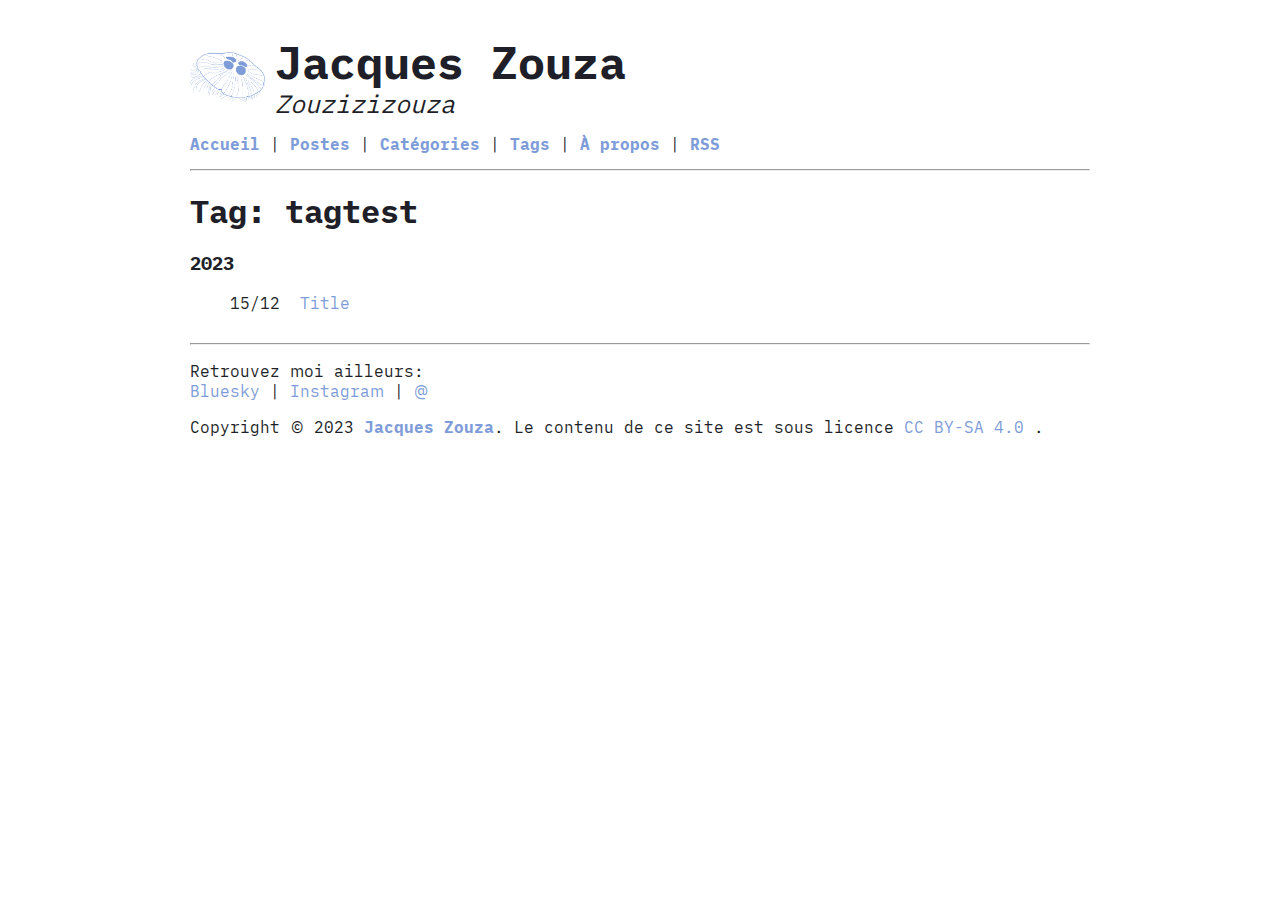
<file: tags/tagtest/index.html>
<!DOCTYPE html>
<html lang="en">
  <head>
  <meta charset="utf-8" />
  <meta name="viewport" content="width=device-width, initial-scale=1" />
  <meta
    name="description"
    content=""
  />
  
    
      <title>tagtest | Jacques Zouza</title>
    
  
  <link rel="stylesheet" href="/css/reset.css"/>
  <link rel="stylesheet" href="/css/font.css"/>
  <link rel="stylesheet" href="/css/smigle.css"/>
  
  <link rel="apple-touch-icon" sizes="180x180" href="/apple-touch-icon.png">
  <link rel="icon" type="image/png" sizes="32x32" href="/favicon-32x32.png">
  <link rel="icon" type="image/png" sizes="16x16" href="/favicon-16x16.png">
  <link rel="manifest" href="/site.webmanifest">
  <link rel="mask-icon" href="/safari-pinned-tab.svg" color="#5bbad5">
  <meta name="msapplication-TileColor" content="#da532c">
  <meta name="theme-color" content="#ffffff">
</head>

  <body>
    <div id="root">
      <header>
  <div id="brand">
    <a class="icon-link" href="https://jacques-zouza.org/">
      <img
        class="icon"
        src="/images/header-logo.png"
      />
    </a>
    <div class="text">
      <a href="https://jacques-zouza.org/"><h1>Jacques Zouza</h1></a>
      <h3>Zouzizizouza</h3>
    </div>
  </div>
  <nav>
    
      
        
        <a href="/"><b>Accueil</b></a>
      
         | 
        <a href="/postes/"><b>Postes</b></a>
      
         | 
        <a href="/categories/"><b>Catégories</b></a>
      
         | 
        <a href="/tags/"><b>Tags</b></a>
      
         | 
        <a href="/%C3%A0-propos/"><b>À propos</b></a>
      
         | 
        <a href="/index.xml"><b>RSS</b></a>
      
    
  </nav>
  <hr />
</header>

      <div id="content">
        
  <main id="tags">
    <h1>Tag: tagtest</h1>
    
  <h3>2023</h3>
  <ul id="postsByDate">
    
      <li>
        <div class="date">
          15/12
        </div>
        <div class="title">
          <a href="/postes/test/">Title</a>
        </div>
      </li>
    
  </ul>


  </main>

      </div>
      <footer>
  <hr />
  
    <p id="social">
      Retrouvez moi ailleurs:
      <br />
      
        
        <a href="https://bsky.app/profile/zouzizouza.bsky.social">Bluesky</a>
      
         | 
        <a href="https://www.instagram.com/zouzizizouza/?hl=fr">Instagram</a>
      
         | 
        <a href="mailto:jacques-zouza@protonmail.com">@</a>
      
    </p>
  
  <p class="copyright">
    Copyright © 2023
    <a href="https://jacques-zouza.org/"><strong>Jacques Zouza</strong></a>.
    Le contenu de ce site est sous licence
    <a href="http://creativecommons.org/licenses/by-sa/4.0/">CC BY-SA 4.0</a> .
  </p>
</footer>

    </div>
  </body>
</html>
</file>
<file: css/font.css>
@font-face {
  font-family: 'iA Writer Duo V';
  src: local('iA Writer Duo V'),
    url('/fonts/iAWriterDuoS-Regular.woff2') format("woff2"),
    url('/fonts/iAWriterDuoS-Regular.woff') format("woff");
  font-weight: normal;
  font-style: normal;
}
@font-face {
  font-family: 'iA Writer Duo V';
  src: local('iA Writer Duo V'),
    url('/fonts/iAWriterDuoS-Bold.woff2') format("woff2"),
    url('/fonts/iAWriterDuoS-Bold.woff') format("woff");
  font-weight: bold;
  font-style: normal;
}
</file>
<file: css/smigle.css>
#root {
  font-family: iA Writer Duo V, sans-serif;
  max-width: 900px;
  margin: 0 auto;
  padding: 10px;
}
#brand {
  display: flex;
  flex-direction: column;
  align-items: center;
  text-align: center;
}
#brand a {
  color: var(--fontcolor);
  text-decoration: none;
}
#brand h1, #brand h3 {
  margin: 0;
}
#brand h1 {
  font-size: 30px;
}
#brand h3 {
  font-size: 20px;
  font-weight: normal;
  font-style: italic;
}
#brand .icon {
  width: 75px;
}
footer {
  margin-top: 30px;
}
header nav {
  margin: 15px 0;
}
h1.title {
  margin: 1.3rem 0 0 0;
}
h3.subtitle {
  font-weight: normal;
  margin: 0;
}
div.post-meta {
  margin-top: 1.3rem;
}

/* Medium devices (tablets, 768px and up) */
@media (min-width: 768px) {
  #root {
    margin-top: 25px;
  }
  #brand {
    flex-direction: row;
    text-align: unset;
  }
  #brand .text {
    margin-left: 10px;
  }
  #brand h1 {
    font-size: 45px;
  }
  #brand h3 {
    font-size: 25px;
  }
}
#postsByDate  {
  list-style: none;
}
#postsByDate .date {
  width: 60px;
}
#postsByDate div, #postsInOneGroup div {
  display: inline-block;
}
#terms {
  list-style: none;
  font-weight : bold;
}
#terms .term {
  background-color: #f7f7f7;
  border-radius: 10px;
  display: inline-block;
  margin: 2px;
  padding: 8px;
}
</file>
